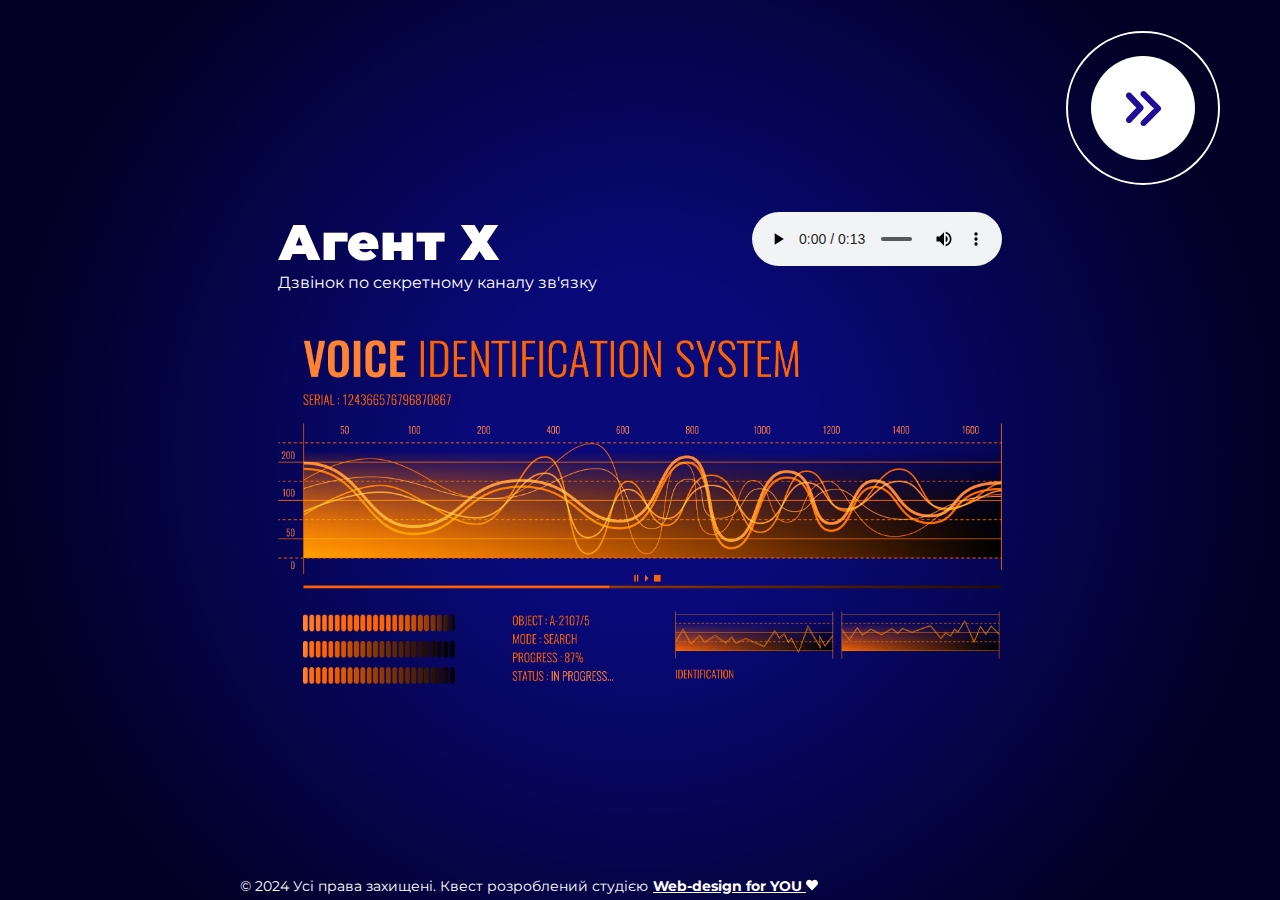
<file: index.html>
<!DOCTYPE html>
<html lang="en">
<head>
	<meta charset="UTF-8">
	<meta name="viewport" content="width=device-width, initial-scale=1.0">
	<link rel="icon" href="spy.png">
	<title>ШПИГУНСЬКА ВЕЧІРКА</title>	
	<link rel="stylesheet" href="css/normalize.css">
	<link rel="stylesheet" href="css/style.css">	
	<link rel="preconnect" href="https://fonts.googleapis.com">	
	<link href="https://fonts.googleapis.com/css2?family=Montserrat&display=swap" rel="stylesheet">
</head>
<body>	
	<div class="container">
		<main>	
			<div class="audio-wrapper">
				<div class="secret-ring">
					<h1>Агент Х</h1>
					<p>Дзвінок по секретному каналу зв'язку</p>					
				</div>
				
				<audio controls>				      
				    <source src="agentX-01.m4a" type="audio/mpeg">
				</audio>
			</div>			
			<div class="page-wrapper">
				<img src="04Ресурс 4.png" alt="">
			</div>			
		</main>

		<div class="copyright">
					<div>© 2024  Усі права захищені. Квест розроблений студією<a target="_blank" id="copyright" class="web-design-for-you" href="https://dragan-margarita.github.io/web-design-for-you/" >Web-design for YOU <svg xmlns="http://www.w3.org/2000/svg" viewBox="0 0 512 512"><path fill="currentColor" d="M462.3 62.6C407.5 15.9 326 24.3 275.7 76.2L256 96.5l-19.7-20.3C186.1 24.3 104.5 15.9 49.7 62.6c-62.8 53.6-66.1 149.8-9.9 207.9l193.5 199.8c12.5 12.9 32.8 12.9 45.3 0l193.5-199.8c56.3-58.1 53-154.3-9.8-207.9z"/></svg></a></div>
		</div>
	</div>
	<div class="container">
		<div class="ring _anim-items _anim-no-hide">
			<a href="agentX-02.html">
				<div class="circlephone" style="transform-origin: center;"></div>
				<div class="circle-fill" style="transform-origin: center;"></div>
				<div class="img-circle" style="transform-origin: center;">
					<div class="img-circleblock" style="transform-origin: center;"></div>
				</div>
			</a>			
	</div></div>
	<script  src="js/index.js"></script>

</body>
</html>
</file>
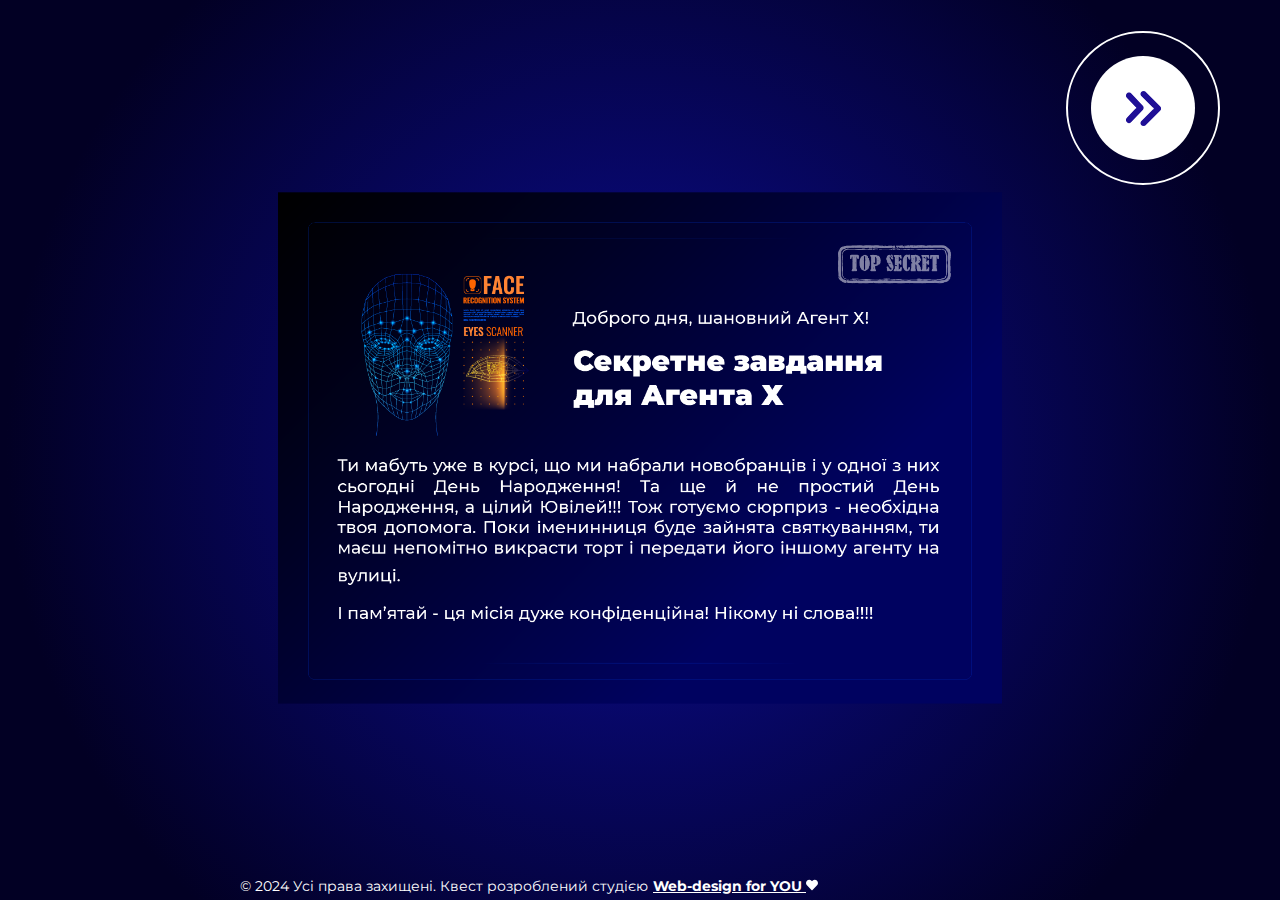
<file: agentX-02.html>
<!DOCTYPE html>
<html lang="en">
<head>
	<meta charset="UTF-8">
	<meta name="viewport" content="width=device-width, initial-scale=1.0">
	<link rel="icon" href="spy.png">
	<title>ШПИГУНСЬКА ВЕЧІРКА</title>	
	<link rel="stylesheet" href="css/normalize.css">
	<link rel="stylesheet" href="css/style.css">	
	<link rel="preconnect" href="https://fonts.googleapis.com">	
	<link href="https://fonts.googleapis.com/css2?family=Montserrat&display=swap" rel="stylesheet">
</head>
<body>	
	<div class="container">
		<main>	
			<div class="page-wrapper">
				<img src="04Ресурс 6.png" alt="">
			</div>			
		</main>

		<div class="copyright">
					<div>© 2024  Усі права захищені. Квест розроблений студією<a target="_blank" id="copyright" class="web-design-for-you" href="https://dragan-margarita.github.io/web-design-for-you/" >Web-design for YOU <svg xmlns="http://www.w3.org/2000/svg" viewBox="0 0 512 512"><path fill="currentColor" d="M462.3 62.6C407.5 15.9 326 24.3 275.7 76.2L256 96.5l-19.7-20.3C186.1 24.3 104.5 15.9 49.7 62.6c-62.8 53.6-66.1 149.8-9.9 207.9l193.5 199.8c12.5 12.9 32.8 12.9 45.3 0l193.5-199.8c56.3-58.1 53-154.3-9.8-207.9z"/></svg></a></div>
		</div>
	</div>
	<div class="container">
		<div class="ring _anim-items _anim-no-hide">
			<a href="agentX-03.html">
				<div class="circlephone" style="transform-origin: center;"></div>
				<div class="circle-fill" style="transform-origin: center;"></div>
				<div class="img-circle" style="transform-origin: center;">
					<div class="img-circleblock" style="transform-origin: center;"></div>
				</div>
			</a>			
	</div></div>
	<script  src="js/index.js"></script>

</body>
</html>
</file>
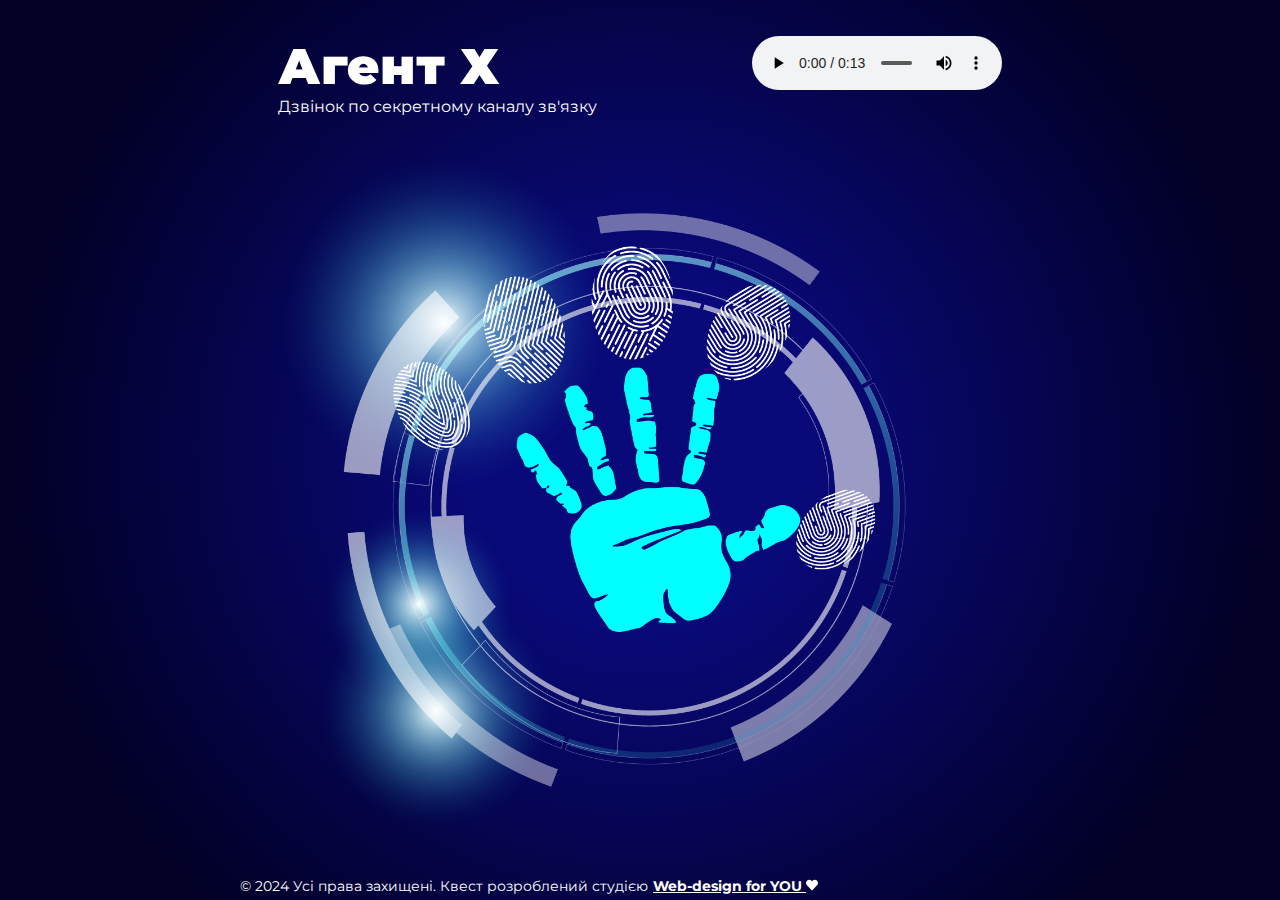
<file: agentX-03.html>
<!DOCTYPE html>
<html lang="en">
<head>
	<meta charset="UTF-8">
	<meta name="viewport" content="width=device-width, initial-scale=1.0">
	<link rel="icon" href="spy.png">
	<title>ШПИГУНСЬКА ВЕЧІРКА</title>	
	<link rel="stylesheet" href="css/normalize.css">
	<link rel="stylesheet" href="css/style.css">	
	<link rel="preconnect" href="https://fonts.googleapis.com">	
	<link href="https://fonts.googleapis.com/css2?family=Montserrat&display=swap" rel="stylesheet">
</head>
<body>	
	<div class="container">
		<main>	
			<div class="audio-wrapper">
				<div class="secret-ring">
					<h1>Агент Х</h1>
					<p>Дзвінок по секретному каналу зв'язку</p>					
				</div>
				<audio controls>				      
				    <source src="agentX-02.m4a" type="audio/mpeg">
				</audio>
			</div>
			<div class="page-wrapper">
				<img src="04Ресурс 10.png" class="fingers" alt="">
			</div>			
		</main>

		<div class="copyright">
					<div>© 2024  Усі права захищені. Квест розроблений студією<a target="_blank" id="copyright" class="web-design-for-you" href="https://dragan-margarita.github.io/web-design-for-you/" >Web-design for YOU <svg xmlns="http://www.w3.org/2000/svg" viewBox="0 0 512 512"><path fill="currentColor" d="M462.3 62.6C407.5 15.9 326 24.3 275.7 76.2L256 96.5l-19.7-20.3C186.1 24.3 104.5 15.9 49.7 62.6c-62.8 53.6-66.1 149.8-9.9 207.9l193.5 199.8c12.5 12.9 32.8 12.9 45.3 0l193.5-199.8c56.3-58.1 53-154.3-9.8-207.9z"/></svg></a></div>
		</div>
	</div>
</body>
</html>
</file>
<file: css/style.css>
.container{
	max-width: 800px;
	margin:0 auto;
}
@media (max-width: 1200px){
	.container{
		max-width: 800px;
	}
}

body{
	height: 100vh;
	background: rgb(9,9,121);
	background: radial-gradient(circle, rgba(9,9,121,1) 22%, rgba(2,0,36,1) 81%);
    font-family: 'Montserrat', sans-serif;
    color: white;
    position: relative;
    overflow: hidden;
}
main{
	height: 100vh;
	weight: 100vw;
	padding-left: 3vw;	
	padding-right: 3vw;	
	display: flex;
	flex-direction: column;
	align-items: flex-start;
	justify-content: center;	
}
h1{
	font-size: 50px;
	font-weight: 900;	
}
.audio-wrapper{
	display: flex;
	flex-direction: row;
	align-items: flex-start;
	justify-content: space-between;
	width: 100%;
	padding-bottom: 48px;
}
audio{
	display: flex;	
	padding-left:50px ;
}
@media (max-width: 800px){
	.audio-wrapper{		
		flex-direction: column;
		align-items: flex-start;
		justify-content: space-between;
		width: 100%;
	}
	audio{	
		margin-top:24px;
		padding-left:0;
	}
}
.fingers{
	max-height:80vh;
}





.copyright{
position: absolute;
bottom: 0;
font-size: 0.9em;
padding-bottom: 5px;
}
@media (max-width: 800px){
	.copyright{margin: 0 5vw;}
}
.web-design-for-you{
color:white;
padding-left: 5px;
}
.web-design-for-you{	
font-weight: 700;
transition: 0.5s ease;
}
.web-design-for-you svg{
width: 12px;
}
.web-design-for-you:hover{	
color:#ff8333;
}
.web-design-for-you:hover svg{	
animation-name: anim;
-webkit-animation-name: anim;
animation-duration: .8s;
-webkit-animation-duration: .8s;
animation-iteration-count: infinite;
-webkit-animation-iteration-count: infinite;
}
@keyframes anim {
	0% {
		transform: scale(0.8);
	}		
	70% {
		transform: scale(1.2);
	}
	100% {
		transform: scale(0.8);		
	}
}



.ring{	
	position:fixed;
	top:160px;
	right:50px;	
	z-index: 1;
	opacity: 0;
	transition:all .5s ease;
}
.ring._active{
	opacity: 1;
	transition-delay: 8s;
}

@media (max-width: 1000px){
	.ring{right:0;}
}
.img-circle{
	background-color:white;
	box-sizing:content-box;
	-webkit-box-sizing:content-box;
}
.img-circle:hover{
	opacity: 75%;	
}
.circlephone{
	box-sizing:content-box;-webkit-box-sizing:content-box;
	border: 2px solid white;
	width:150px;
	height:150px;
	bottom:-25px;
	right:10px;
	position:absolute;-webkit-border-radius:100%;
	-moz-border-radius: 100%;
	border-radius: 100%;
	-webkit-animation: circle-anim 2.4s infinite ease-in-out !important;
	-moz-animation: circle-anim 2.4s infinite ease-in-out !important;
	-ms-animation: circle-anim 2.4s infinite ease-in-out !important;
	-o-animation: circle-anim 2.4s infinite ease-in-out !important;
	animation: circle-anim 2.4s infinite ease-in-out !important;
	-webkit-transition: all .5s;
	-moz-transition: all .5s;
	-o-transition: all .5s;transition: all 0.5s;
}
.circle-fill{
	box-sizing:content-box;
	-webkit-box-sizing:content-box;
	background-color:white;
	width:100px;
	height:100px;
	bottom:0px;
	right:35px;
	position:absolute;
	webkit-border-radius: 100%;
	-moz-border-radius: 100%;
	border-radius: 100%;
	border: 2px solid transparent;
	-webkit-animation: circle-fill-anim 2.3s infinite ease-in-out;
	-moz-animation: circle-fill-anim 2.3s infinite ease-in-out;
	-ms-animation: circle-fill-anim 2.3s infinite ease-in-out;
	-o-animation: circle-fill-anim 2.3s infinite ease-in-out;
	animation: circle-fill-anim 2.3s infinite ease-in-out;
	-webkit-transition: all .5s;-moz-transition: all .5s;
	-o-transition: all .5s;transition: all 0.5s;
}
.img-circle{
	box-sizing:content-box;
	-webkit-box-sizing:content-box;
	width:72px;
	height:72px;
	bottom: 14px;
	right: 49px;
	position:absolute;
	-webkit-border-radius: 100%;
	-moz-border-radius: 100%;
	border-radius: 100%;
	border: 2px solid transparent;
}
.img-circleblock{
	box-sizing:content-box;
	-webkit-box-sizing:content-box;
	width:72px;
	height:72px;
	background-image:url(../arrow.png);
	background-position: center center;
	background-repeat:no-repeat;
	animation-name: tossing;	
}
@keyframes pulse {0% {transform: scale(0.9);opacity: 1;}
  50% {transform: scale(1); opacity: 1; }   
  100% {transform: scale(0.9);opacity: 1;}}
@-webkit-keyframes pulse {0% {-webkit-transform: scale(0.95);opacity: 1;}
  50% {-webkit-transform: scale(1);opacity: 1;}   
  100% {-webkit-transform: scale(0.95);opacity: 1;}}
@keyframes tossing {
  0% {transform: rotate(-8deg);}
  50% {transform: rotate(8deg);}
  100% {transform: rotate(-8deg);}}
@-webkit-keyframes tossing {
  0% {-webkit-transform: rotate(-8deg);}
  50% {-webkit-transform: rotate(8deg);}
  100% {-webkit-transform: rotate(-8deg);}}
@-moz-keyframes circle-anim {
  0% {-moz-transform: rotate(0deg) scale(0.5) skew(1deg);opacity: .1;-moz-opacity: .1;-webkit-opacity: .1;-o-opacity: .1;}
  30% {-moz-transform: rotate(0deg) scale(0.7) skew(1deg);opacity: .5;-moz-opacity: .5;-webkit-opacity: .5;-o-opacity: .5;}
  100% {-moz-transform: rotate(0deg) scale(1) skew(1deg);opacity: .6;-moz-opacity: .6;-webkit-opacity: .6;-o-opacity: .1;}}
@-webkit-keyframes circle-anim {
  0% {-webkit-transform: rotate(0deg) scale(0.5) skew(1deg);-webkit-opacity: .1;}
  30% {-webkit-transform: rotate(0deg) scale(0.7) skew(1deg);-webkit-opacity: .5;}
  100% {-webkit-transform: rotate(0deg) scale(1) skew(1deg);-webkit-opacity: .1;}}
@-o-keyframes circle-anim {
  0% {-o-transform: rotate(0deg) kscale(0.5) skew(1deg);-o-opacity: .1;}
  30% {-o-transform: rotate(0deg) scale(0.7) skew(1deg);-o-opacity: .5;}
  100% {-o-transform: rotate(0deg) scale(1) skew(1deg);-o-opacity: .1;}}
@keyframes circle-anim {
  0% {transform: rotate(0deg) scale(0.5) skew(1deg);opacity: .1;}
  30% {transform: rotate(0deg) scale(0.7) skew(1deg);opacity: .5;}
  100% {transform: rotate(0deg) scale(1) skew(1deg);
opacity: .1;}}
@-moz-keyframes circle-fill-anim {
  0% {-moz-transform: rotate(0deg) scale(0.7) skew(1deg);opacity: .2;}
  50% {-moz-transform: rotate(0deg) -moz-scale(1) skew(1deg);opacity: .2;}
  100% {-moz-transform: rotate(0deg) scale(0.7) skew(1deg);opacity: .2;}}
@-webkit-keyframes circle-fill-anim {
  0% {-webkit-transform: rotate(0deg) scale(0.7) skew(1deg);opacity: .2;  }
  50% {-webkit-transform: rotate(0deg) scale(1) skew(1deg);opacity: .2;  }
  100% {-webkit-transform: rotate(0deg) scale(0.7) skew(1deg);opacity: .2;}}
@-o-keyframes circle-fill-anim {
  0% {-o-transform: rotate(0deg) scale(0.7) skew(1deg);opacity: .2;}
  50% {-o-transform: rotate(0deg) scale(1) skew(1deg);opacity: .2;}
  100% {-o-transform: rotate(0deg) scale(0.7) skew(1deg);opacity: .2;}}
@keyframes circle-fill-anim {
  0% {transform: rotate(0deg) scale(0.7) skew(1deg);opacity: .2;}
  50% {transform: rotate(0deg) scale(1) skew(1deg);opacity: .2;}
  100% {transform: rotate(0deg) scale(0.7) skew(1deg);opacity: .2;}}
</file>
